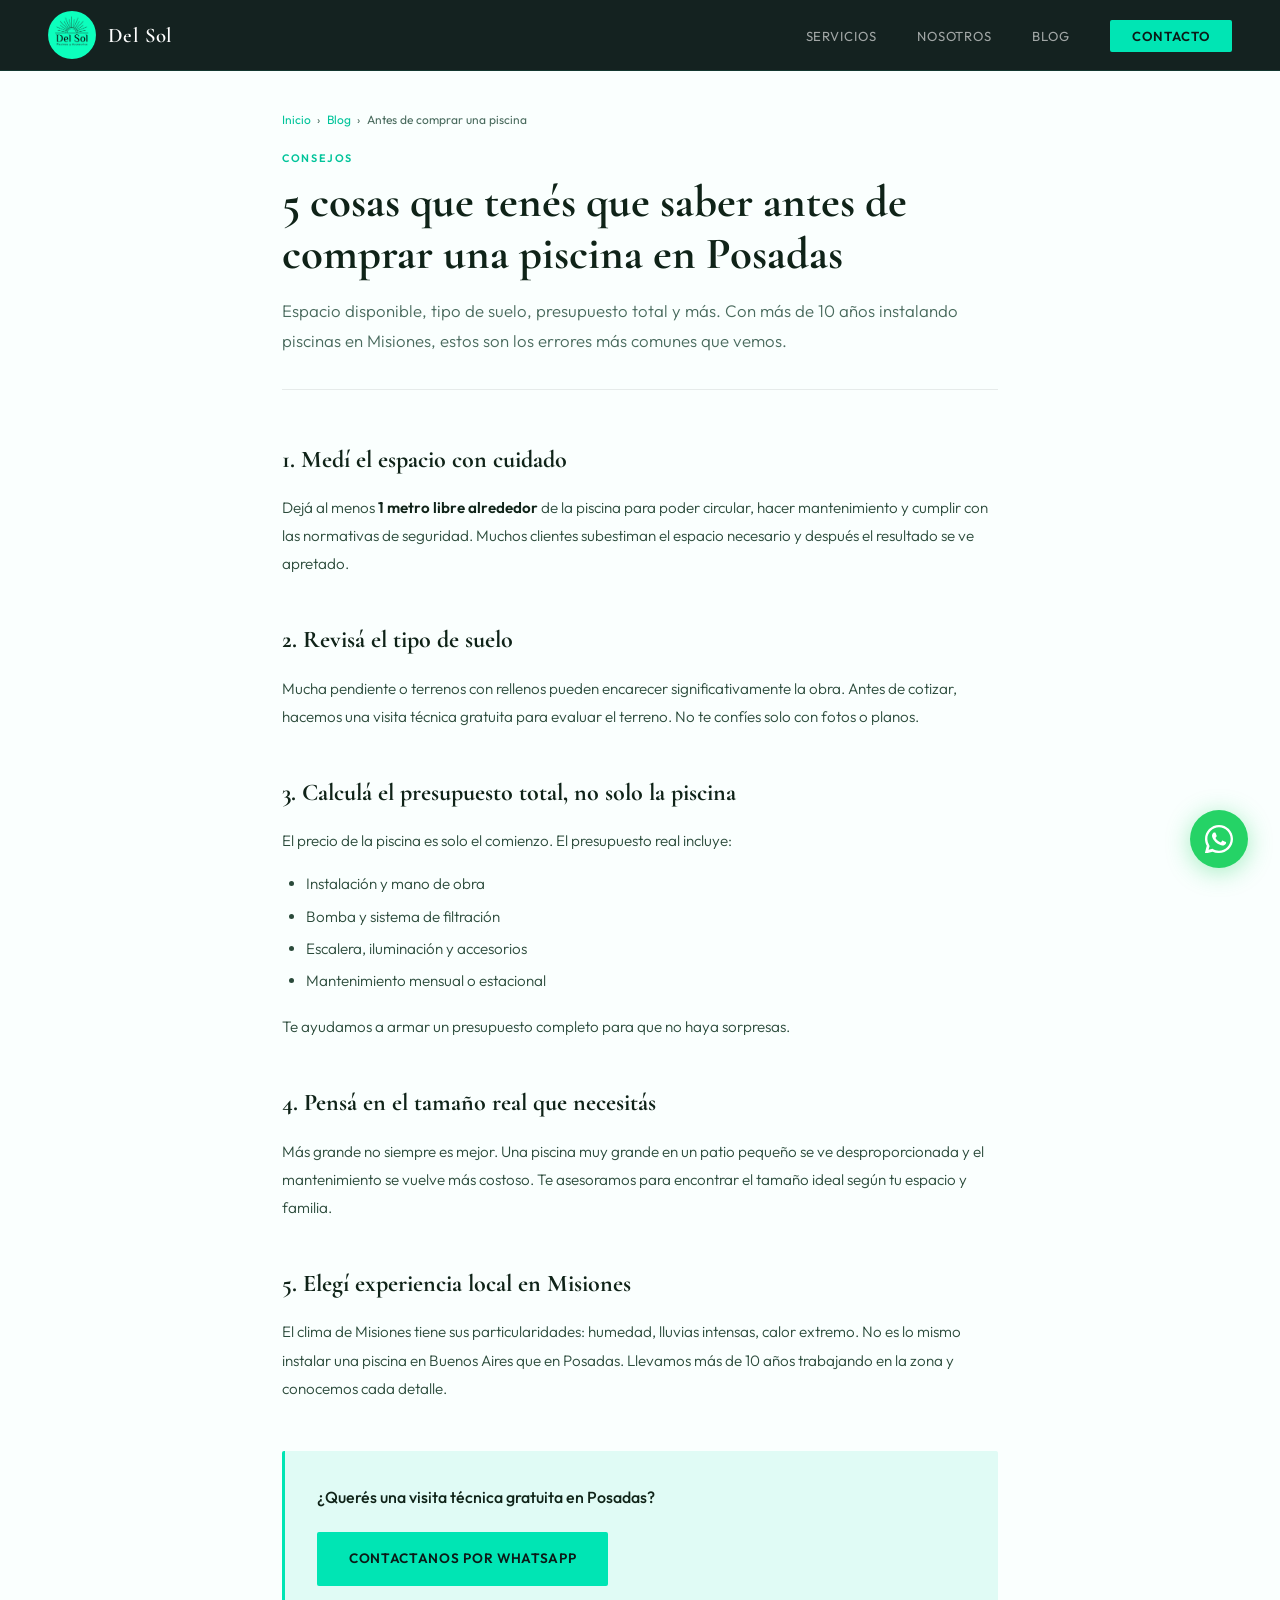
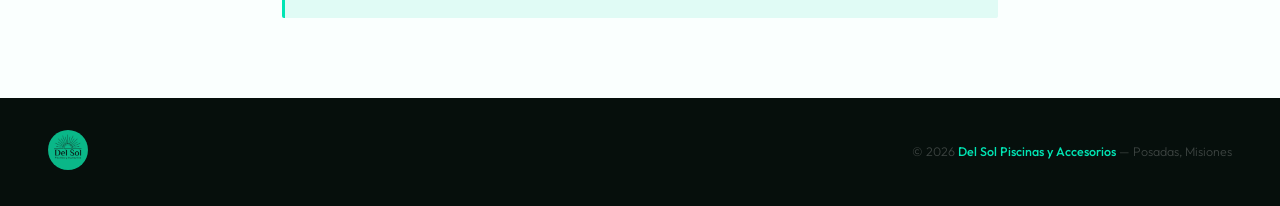
<file: blog/5-cosas-antes-comprar-piscina.html>
<!DOCTYPE html>
<html lang="es">
<head>
<meta charset="UTF-8">
<meta name="viewport" content="width=device-width, initial-scale=1.0">
<title>5 cosas que saber antes de comprar una piscina en Posadas | Del Sol Piscinas</title>
<meta name="description" content="Antes de comprar una piscina en Posadas, Misiones, leé estos 5 consejos clave: espacio, tipo de suelo, presupuesto total, tamaño real y elegir experiencia local.">
<meta name="keywords" content="comprar piscina Posadas, piscinas Misiones precios, consejos piscinas Posadas, qué saber antes de comprar piscina">
<link rel="canonical" href="https://delsolpiscinas.com.ar/blog/5-cosas-antes-comprar-piscina.html">
<meta property="og:type" content="article">
<meta property="og:url" content="https://delsolpiscinas.com.ar/blog/5-cosas-antes-comprar-piscina.html">
<meta property="og:title" content="5 cosas que saber antes de comprar una piscina en Posadas">
<meta property="og:description" content="Consejos clave antes de comprar tu piscina en Posadas, Misiones. Espacio, suelo, presupuesto y más.">
<meta property="og:image" content="https://delsolpiscinas.com.ar/img/delsol_logo_playa.jpeg">
<script type="application/ld+json">
{
  "@context": "https://schema.org",
  "@type": "Article",
  "headline": "5 cosas que tenés que saber antes de comprar una piscina en Posadas",
  "description": "Consejos clave antes de comprar tu piscina en Posadas, Misiones.",
  "author": {
    "@type": "Organization",
    "name": "Del Sol Piscinas y Accesorios"
  },
  "publisher": {
    "@type": "Organization",
    "name": "Del Sol Piscinas y Accesorios",
    "url": "https://delsolpiscinas.com.ar"
  },
  "datePublished": "2026-03-05",
  "image": "https://delsolpiscinas.com.ar/img/delsol_logo_playa.jpeg"
}
</script>
<link rel="icon" type="image/jpeg" href="../img/delsol_logo_turquesa.jpeg">
<link href="https://fonts.googleapis.com/css2?family=Cormorant+Garamond:ital,wght@0,600;0,700;1,600&family=Outfit:wght@300;400;500;600&display=swap" rel="stylesheet">
<link rel="stylesheet" href="../css/styles.css">
<link rel="stylesheet" href="../css/blog.css">
</head>
<body>

<nav>
  <a href="../index.html" class="nav-logo">
    <img src="../img/delsol_logo_turquesa.jpeg" alt="Del Sol Piscinas y Accesorios">
    <span class="nav-nombre">Del Sol</span>
  </a>
  <ul class="nav-links">
    <li><a href="../index.html#servicios">Servicios</a></li>
    <li><a href="../index.html#nosotros">Nosotros</a></li>
    <li><a href="../index.html#blog">Blog</a></li>
    <li><a href="../index.html#contacto" class="nav-cta">Contacto</a></li>
  </ul>
  <button class="hamburger" id="hamburger" aria-label="Menu">
    <span></span><span></span><span></span>
  </button>
</nav>

<div class="mobile-menu" id="mobileMenu">
  <a href="../index.html#servicios" class="menu-link">Servicios</a>
  <a href="../index.html#nosotros" class="menu-link">Nosotros</a>
  <a href="../index.html#blog" class="menu-link">Blog</a>
  <a href="../index.html#contacto" class="nav-cta menu-link">Contacto</a>
</div>

<main class="articulo-wrap">
  <div class="articulo-header">
    <div class="breadcrumb">
      <a href="../index.html">Inicio</a> <span>›</span>
      <a href="../index.html#blog">Blog</a> <span>›</span>
      <span>Antes de comprar una piscina</span>
    </div>
    <p class="blog-tag">Consejos</p>
    <h1>5 cosas que tenés que saber antes de comprar una piscina en Posadas</h1>
    <p class="articulo-intro">Espacio disponible, tipo de suelo, presupuesto total y más. Con más de 10 años instalando piscinas en Misiones, estos son los errores más comunes que vemos.</p>
  </div>

  <div class="articulo-body">
    <h2>1. Medí el espacio con cuidado</h2>
    <p>Dejá al menos <strong>1 metro libre alrededor</strong> de la piscina para poder circular, hacer mantenimiento y cumplir con las normativas de seguridad. Muchos clientes subestiman el espacio necesario y después el resultado se ve apretado.</p>

    <h2>2. Revisá el tipo de suelo</h2>
    <p>Mucha pendiente o terrenos con rellenos pueden encarecer significativamente la obra. Antes de cotizar, hacemos una visita técnica gratuita para evaluar el terreno. No te confíes solo con fotos o planos.</p>

    <h2>3. Calculá el presupuesto total, no solo la piscina</h2>
    <p>El precio de la piscina es solo el comienzo. El presupuesto real incluye:</p>
    <ul>
      <li>Instalación y mano de obra</li>
      <li>Bomba y sistema de filtración</li>
      <li>Escalera, iluminación y accesorios</li>
      <li>Mantenimiento mensual o estacional</li>
    </ul>
    <p>Te ayudamos a armar un presupuesto completo para que no haya sorpresas.</p>

    <h2>4. Pensá en el tamaño real que necesitás</h2>
    <p>Más grande no siempre es mejor. Una piscina muy grande en un patio pequeño se ve desproporcionada y el mantenimiento se vuelve más costoso. Te asesoramos para encontrar el tamaño ideal según tu espacio y familia.</p>

    <h2>5. Elegí experiencia local en Misiones</h2>
    <p>El clima de Misiones tiene sus particularidades: humedad, lluvias intensas, calor extremo. No es lo mismo instalar una piscina en Buenos Aires que en Posadas. Llevamos más de 10 años trabajando en la zona y conocemos cada detalle.</p>

    <div class="articulo-cta">
      <p>¿Querés una visita técnica gratuita en Posadas?</p>
      <a href="https://wa.me/543765385003" target="_blank" class="btn-primary">Contactanos por WhatsApp</a>
    </div>
  </div>
</main>

<footer>
  <div class="footer-logo">
    <img src="../img/delsol_logo_turquesa.jpeg" alt="Del Sol Piscinas Posadas">
  </div>
  <p>&copy; 2026 <strong>Del Sol Piscinas y Accesorios</strong> &mdash; Posadas, Misiones</p>
</footer>

<a href="https://wa.me/543765385003" target="_blank" class="wa-float" title="WhatsApp">
  <svg width="28" height="28" viewBox="0 0 24 24" fill="white"><path d="M17.472 14.382c-.297-.149-1.758-.867-2.03-.967-.273-.099-.471-.148-.67.15-.197.297-.767.966-.94 1.164-.173.199-.347.223-.644.075-.297-.15-1.255-.463-2.39-1.475-.883-.788-1.48-1.761-1.653-2.059-.173-.297-.018-.458.13-.606.134-.133.298-.347.446-.52.149-.174.198-.298.298-.497.099-.198.05-.371-.025-.52-.075-.149-.669-1.612-.916-2.207-.242-.579-.487-.5-.669-.51-.173-.008-.371-.01-.57-.01-.198 0-.52.074-.792.372-.272.297-1.04 1.016-1.04 2.479 0 1.462 1.065 2.875 1.213 3.074.149.198 2.096 3.2 5.077 4.487.709.306 1.262.489 1.694.625.712.227 1.36.195 1.871.118.571-.085 1.758-.719 2.006-1.413.248-.694.248-1.289.173-1.413-.074-.124-.272-.198-.57-.347z"/><path d="M12 0C5.373 0 0 5.373 0 12c0 2.127.558 4.126 1.532 5.859L.057 23.428a.75.75 0 0 0 .915.915l5.569-1.475A11.943 11.943 0 0 0 12 24c6.627 0 12-5.373 12-12S18.627 0 12 0zm0 22c-1.907 0-3.703-.528-5.238-1.448l-.374-.223-3.308.876.876-3.308-.223-.374A9.953 9.953 0 0 1 2 12C2 6.477 6.477 2 12 2s10 4.477 10 10-4.477 10-10 10z"/></svg>
</a>
<script src="../js/main.js"></script>
</body>
</html>
</file>
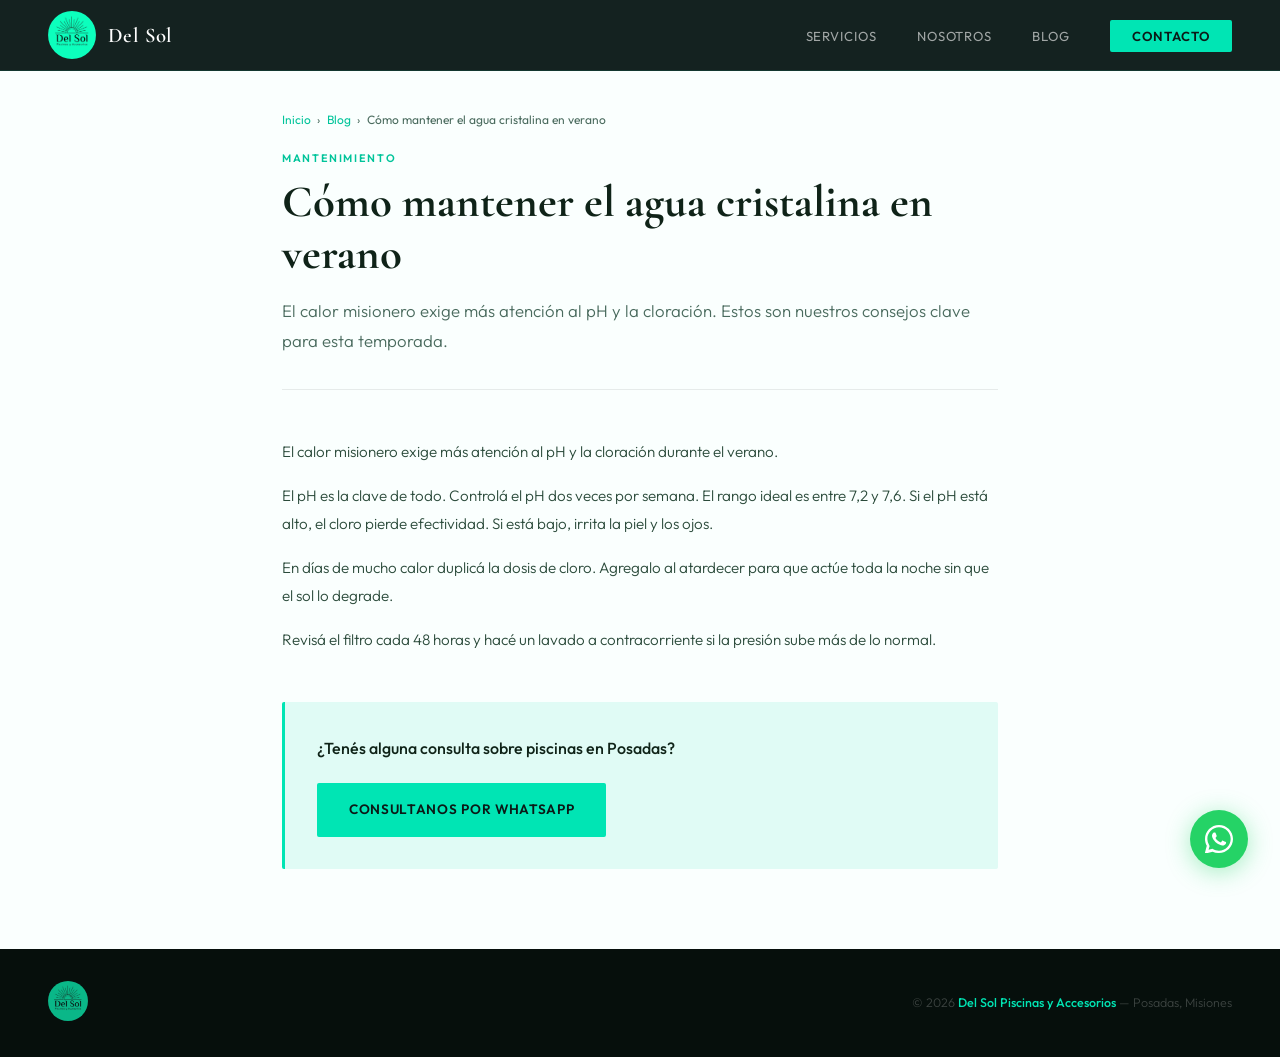
<file: blog/agua-cristalina-verano.html>
<!DOCTYPE html>
<html lang="es">
<head>
<meta charset="UTF-8">
<meta name="viewport" content="width=device-width, initial-scale=1.0">
<title>Cómo mantener el agua cristalina en verano | Del Sol Piscinas Posadas</title>
<meta name="description" content="El calor misionero exige más atención al pH y la cloración. Estos son nuestros consejos clave para esta temporada.">
<meta name="keywords" content="Mantenimiento piscinas Posadas, piscinas Misiones, Del Sol Piscinas">
<link rel="canonical" href="https://delsolpiscinas.com.ar/blog/agua-cristalina-verano.html">
<meta name="robots" content="index, follow">
<meta name="geo.region" content="AR-N">
<meta name="geo.placename" content="Posadas, Misiones, Argentina">
<meta property="og:type" content="article">
<meta property="og:url" content="https://delsolpiscinas.com.ar/blog/agua-cristalina-verano.html">
<meta property="og:title" content="Cómo mantener el agua cristalina en verano | Del Sol Piscinas">
<meta property="og:description" content="El calor misionero exige más atención al pH y la cloración. Estos son nuestros consejos clave para esta temporada.">
<meta property="og:image" content="https://delsolpiscinas.com.ar/img/delsol_logo_playa.jpeg">
<meta property="og:locale" content="es_AR">
<script type="application/ld+json">
{
  "@context": "https://schema.org",
  "@type": "Article",
  "headline": "Cómo mantener el agua cristalina en verano",
  "description": "El calor misionero exige más atención al pH y la cloración. Estos son nuestros consejos clave para esta temporada.",
  "datePublished": "2026-01-15",
  "author": {
    "@type": "Organization",
    "name": "Del Sol Piscinas y Accesorios"
  },
  "publisher": {
    "@type": "Organization",
    "name": "Del Sol Piscinas y Accesorios",
    "url": "https://delsolpiscinas.com.ar"
  },
  "image": "https://delsolpiscinas.com.ar/img/delsol_logo_playa.jpeg"
}
</script>
<link rel="icon" type="image/jpeg" href="../img/delsol_logo_turquesa.jpeg">
<link href="https://fonts.googleapis.com/css2?family=Cormorant+Garamond:ital,wght@0,600;0,700;1,600&family=Outfit:wght@300;400;500;600&display=swap" rel="stylesheet">
<link rel="stylesheet" href="../css/styles.css">
<link rel="stylesheet" href="../css/blog.css">
</head>
<body>

<nav>
  <a href="../index.html" class="nav-logo">
    <img src="../img/delsol_logo_turquesa.jpeg" alt="Del Sol Piscinas y Accesorios">
    <span class="nav-nombre">Del Sol</span>
  </a>
  <ul class="nav-links">
    <li><a href="../index.html#servicios">Servicios</a></li>
    <li><a href="../index.html#nosotros">Nosotros</a></li>
    <li><a href="../index.html#blog">Blog</a></li>
    <li><a href="../index.html#contacto" class="nav-cta">Contacto</a></li>
  </ul>
  <button class="hamburger" id="hamburger" aria-label="Menu">
    <span></span><span></span><span></span>
  </button>
</nav>

<div class="mobile-menu" id="mobileMenu">
  <a href="../index.html#servicios" class="menu-link">Servicios</a>
  <a href="../index.html#nosotros" class="menu-link">Nosotros</a>
  <a href="../index.html#blog" class="menu-link">Blog</a>
  <a href="../index.html#contacto" class="nav-cta menu-link">Contacto</a>
</div>

<main class="articulo-wrap">
  <div class="articulo-header">
    <div class="breadcrumb">
      <a href="../index.html">Inicio</a> <span>›</span>
      <a href="../index.html#blog">Blog</a> <span>›</span>
      <span>Cómo mantener el agua cristalina en verano</span>
    </div>
    <p class="blog-tag">Mantenimiento</p>
    <h1>Cómo mantener el agua cristalina en verano</h1>
    <p class="articulo-intro">El calor misionero exige más atención al pH y la cloración. Estos son nuestros consejos clave para esta temporada.</p>
  </div>
  <div class="articulo-body">
    <p>El calor misionero exige más atención al pH y la cloración durante el verano.</p>
<p>El pH es la clave de todo. Controlá el pH dos veces por semana. El rango ideal es entre 7,2 y 7,6. Si el pH está alto, el cloro pierde efectividad. Si está bajo, irrita la piel y los ojos.</p>
<p>En días de mucho calor duplicá la dosis de cloro. Agregalo al atardecer para que actúe toda la noche sin que el sol lo degrade.</p>
<p>Revisá el filtro cada 48 horas y hacé un lavado a contracorriente si la presión sube más de lo normal.</p>
    <div class="articulo-cta">
      <p>¿Tenés alguna consulta sobre piscinas en Posadas?</p>
      <a href="https://wa.me/543765385003" target="_blank" class="btn-primary">Consultanos por WhatsApp</a>
    </div>
  </div>
</main>

<footer>
  <div class="footer-logo">
    <img src="../img/delsol_logo_turquesa.jpeg" alt="Del Sol Piscinas Posadas">
  </div>
  <p>&copy; 2026 <strong>Del Sol Piscinas y Accesorios</strong> &mdash; Posadas, Misiones</p>
</footer>

<a href="https://wa.me/543765385003" target="_blank" class="wa-float" title="WhatsApp">
  <svg width="28" height="28" viewBox="0 0 24 24" fill="white"><path d="M17.472 14.382c-.297-.149-1.758-.867-2.03-.967-.273-.099-.471-.148-.67.15-.197.297-.767.966-.94 1.164-.173.199-.347.223-.644.075-.297-.15-1.255-.463-2.39-1.475-.883-.788-1.48-1.761-1.653-2.059-.173-.297-.018-.458.13-.606.134-.133.298-.347.446-.52.149-.174.198-.298.298-.497.099-.198.05-.371-.025-.52-.075-.149-.669-1.612-.916-2.207-.242-.579-.487-.5-.669-.51-.173-.008-.371-.01-.57-.01-.198 0-.52.074-.792.372-.272.297-1.04 1.016-1.04 2.479 0 1.462 1.065 2.875 1.213 3.074.149.198 2.096 3.2 5.077 4.487.709.306 1.262.489 1.694.625.712.227 1.36.195 1.871.118.571-.085 1.758-.719 2.006-1.413.248-.694.248-1.289.173-1.413-.074-.124-.272-.198-.57-.347z"/><path d="M12 0C5.373 0 0 5.373 0 12c0 2.127.558 4.126 1.532 5.859L.057 23.428a.75.75 0 0 0 .915.915l5.569-1.475A11.943 11.943 0 0 0 12 24c6.627 0 12-5.373 12-12S18.627 0 12 0zm0 22c-1.907 0-3.703-.528-5.238-1.448l-.374-.223-3.308.876.876-3.308-.223-.374A9.953 9.953 0 0 1 2 12C2 6.477 6.477 2 12 2s10 4.477 10 10-4.477 10-10 10z"/></svg>
</a>
<script src="../js/main.js"></script>
</body>
</html>
</file>
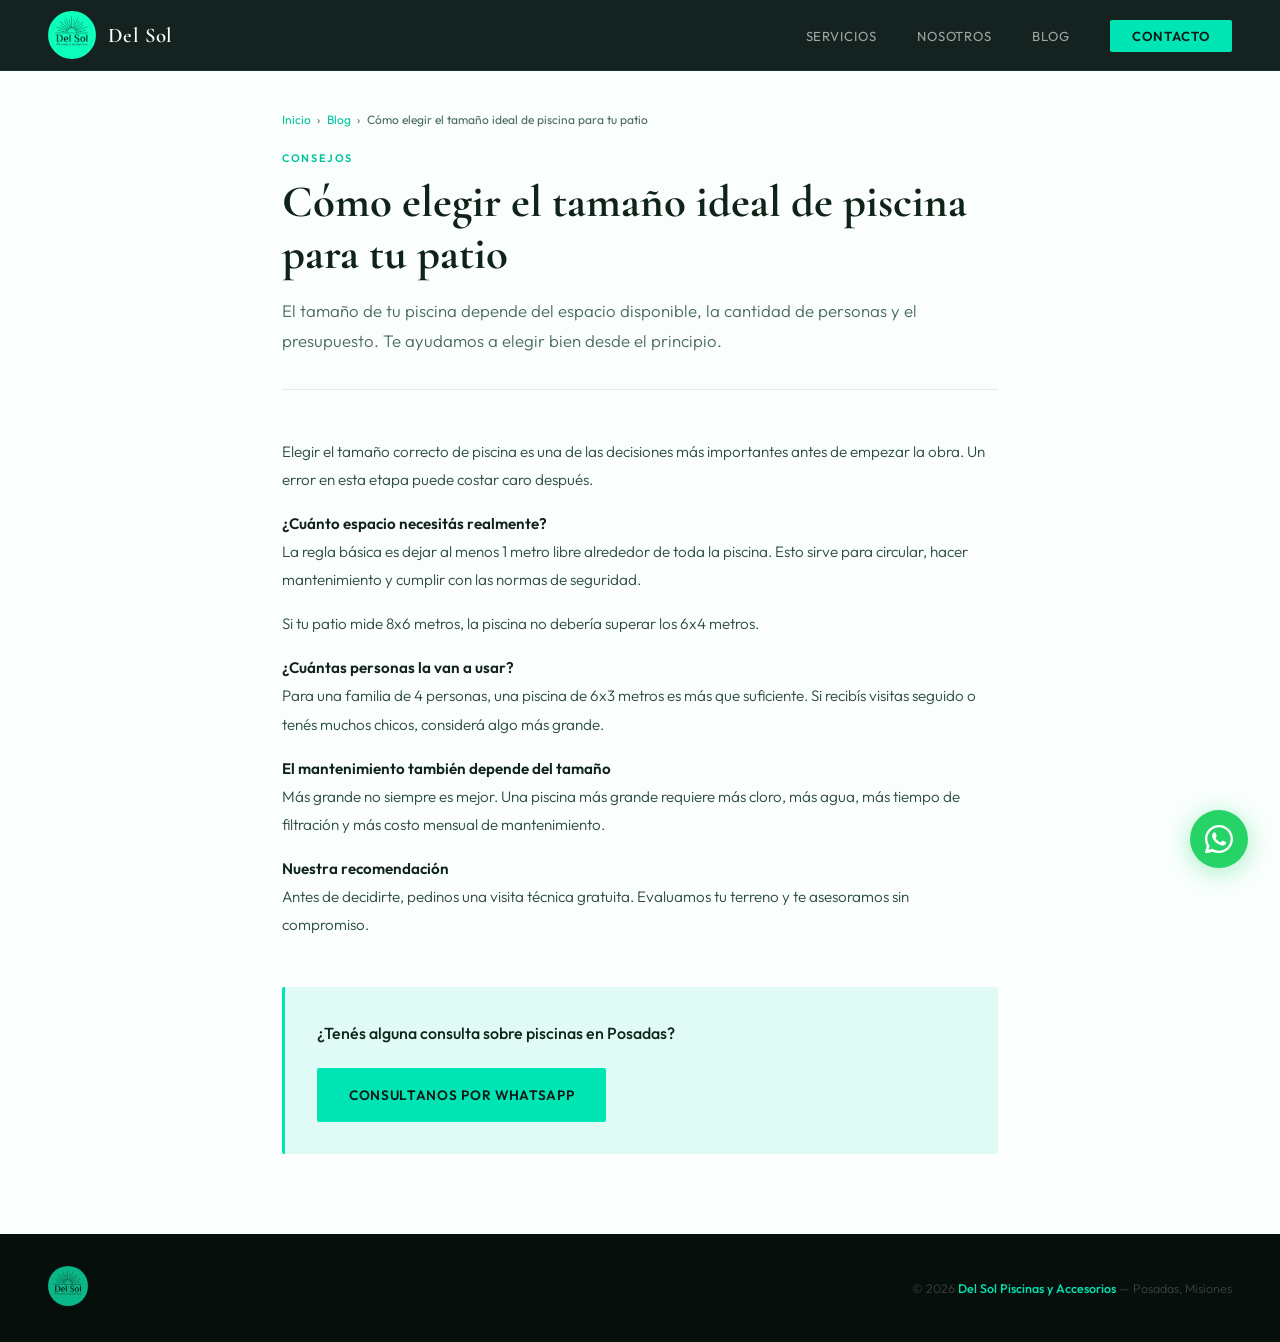
<file: blog/cómo-elegir-el-tamaño-ideal-de-piscina-para-tu-patio.html>
<!DOCTYPE html>
<html lang="es">
<head>
<meta charset="UTF-8">
<meta name="viewport" content="width=device-width, initial-scale=1.0">
<title>Cómo elegir el tamaño ideal de piscina para tu patio | Del Sol Piscinas Posadas</title>
<meta name="description" content="El tamaño de tu piscina depende del espacio disponible, la cantidad de personas y el presupuesto. Te ayudamos a elegir bien desde el principio.">
<meta name="keywords" content="Consejos piscinas Posadas, piscinas Misiones, Del Sol Piscinas">
<link rel="canonical" href="https://delsolpiscinas.com.ar/blog/cómo-elegir-el-tamaño-ideal-de-piscina-para-tu-patio.html">
<meta name="robots" content="index, follow">
<meta name="geo.region" content="AR-N">
<meta name="geo.placename" content="Posadas, Misiones, Argentina">
<meta property="og:type" content="article">
<meta property="og:url" content="https://delsolpiscinas.com.ar/blog/cómo-elegir-el-tamaño-ideal-de-piscina-para-tu-patio.html">
<meta property="og:title" content="Cómo elegir el tamaño ideal de piscina para tu patio | Del Sol Piscinas">
<meta property="og:description" content="El tamaño de tu piscina depende del espacio disponible, la cantidad de personas y el presupuesto. Te ayudamos a elegir bien desde el principio.">
<meta property="og:image" content="https://delsolpiscinas.com.ar/img/delsol_logo_playa.jpeg">
<meta property="og:locale" content="es_AR">
<script type="application/ld+json">
{
  "@context": "https://schema.org",
  "@type": "Article",
  "headline": "Cómo elegir el tamaño ideal de piscina para tu patio",
  "description": "El tamaño de tu piscina depende del espacio disponible, la cantidad de personas y el presupuesto. Te ayudamos a elegir bien desde el principio.",
  "datePublished": "2026-06-04",
  "author": {
    "@type": "Organization",
    "name": "Del Sol Piscinas y Accesorios"
  },
  "publisher": {
    "@type": "Organization",
    "name": "Del Sol Piscinas y Accesorios",
    "url": "https://delsolpiscinas.com.ar"
  },
  "image": "https://delsolpiscinas.com.ar/img/delsol_logo_playa.jpeg"
}
</script>
<link rel="icon" type="image/jpeg" href="../img/delsol_logo_turquesa.jpeg">
<link href="https://fonts.googleapis.com/css2?family=Cormorant+Garamond:ital,wght@0,600;0,700;1,600&family=Outfit:wght@300;400;500;600&display=swap" rel="stylesheet">
<link rel="stylesheet" href="../css/styles.css">
<link rel="stylesheet" href="../css/blog.css">
</head>
<body>

<nav>
  <a href="../index.html" class="nav-logo">
    <img src="../img/delsol_logo_turquesa.jpeg" alt="Del Sol Piscinas y Accesorios">
    <span class="nav-nombre">Del Sol</span>
  </a>
  <ul class="nav-links">
    <li><a href="../index.html#servicios">Servicios</a></li>
    <li><a href="../index.html#nosotros">Nosotros</a></li>
    <li><a href="../index.html#blog">Blog</a></li>
    <li><a href="../index.html#contacto" class="nav-cta">Contacto</a></li>
  </ul>
  <button class="hamburger" id="hamburger" aria-label="Menu">
    <span></span><span></span><span></span>
  </button>
</nav>

<div class="mobile-menu" id="mobileMenu">
  <a href="../index.html#servicios" class="menu-link">Servicios</a>
  <a href="../index.html#nosotros" class="menu-link">Nosotros</a>
  <a href="../index.html#blog" class="menu-link">Blog</a>
  <a href="../index.html#contacto" class="nav-cta menu-link">Contacto</a>
</div>

<main class="articulo-wrap">
  <div class="articulo-header">
    <div class="breadcrumb">
      <a href="../index.html">Inicio</a> <span>›</span>
      <a href="../index.html#blog">Blog</a> <span>›</span>
      <span>Cómo elegir el tamaño ideal de piscina para tu patio</span>
    </div>
    <p class="blog-tag">Consejos</p>
    <h1>Cómo elegir el tamaño ideal de piscina para tu patio</h1>
    <p class="articulo-intro">El tamaño de tu piscina depende del espacio disponible, la cantidad de personas y el presupuesto. Te ayudamos a elegir bien desde el principio.</p>
  </div>
  <div class="articulo-body">
    <p>Elegir el tamaño correcto de piscina es una de las decisiones más importantes antes de empezar la obra. Un error en esta etapa puede costar caro después.</p>
<strong>¿Cuánto espacio necesitás realmente?</strong>
<p>La regla básica es dejar al menos 1 metro libre alrededor de toda la piscina. Esto sirve para circular, hacer mantenimiento y cumplir con las normas de seguridad.</p>
<p>Si tu patio mide 8x6 metros, la piscina no debería superar los 6x4 metros.</p>
<strong>¿Cuántas personas la van a usar?</strong>
<p>Para una familia de 4 personas, una piscina de 6x3 metros es más que suficiente. Si recibís visitas seguido o tenés muchos chicos, considerá algo más grande.</p>
<strong>El mantenimiento también depende del tamaño</strong>
<p>Más grande no siempre es mejor. Una piscina más grande requiere más cloro, más agua, más tiempo de filtración y más costo mensual de mantenimiento.</p>
<strong>Nuestra recomendación</strong>
<p>Antes de decidirte, pedinos una visita técnica gratuita. Evaluamos tu terreno y te asesoramos sin compromiso.</p>
    <div class="articulo-cta">
      <p>¿Tenés alguna consulta sobre piscinas en Posadas?</p>
      <a href="https://wa.me/543765385003" target="_blank" class="btn-primary">Consultanos por WhatsApp</a>
    </div>
  </div>
</main>

<footer>
  <div class="footer-logo">
    <img src="../img/delsol_logo_turquesa.jpeg" alt="Del Sol Piscinas Posadas">
  </div>
  <p>&copy; 2026 <strong>Del Sol Piscinas y Accesorios</strong> &mdash; Posadas, Misiones</p>
</footer>

<a href="https://wa.me/543765385003" target="_blank" class="wa-float" title="WhatsApp">
  <svg width="28" height="28" viewBox="0 0 24 24" fill="white"><path d="M17.472 14.382c-.297-.149-1.758-.867-2.03-.967-.273-.099-.471-.148-.67.15-.197.297-.767.966-.94 1.164-.173.199-.347.223-.644.075-.297-.15-1.255-.463-2.39-1.475-.883-.788-1.48-1.761-1.653-2.059-.173-.297-.018-.458.13-.606.134-.133.298-.347.446-.52.149-.174.198-.298.298-.497.099-.198.05-.371-.025-.52-.075-.149-.669-1.612-.916-2.207-.242-.579-.487-.5-.669-.51-.173-.008-.371-.01-.57-.01-.198 0-.52.074-.792.372-.272.297-1.04 1.016-1.04 2.479 0 1.462 1.065 2.875 1.213 3.074.149.198 2.096 3.2 5.077 4.487.709.306 1.262.489 1.694.625.712.227 1.36.195 1.871.118.571-.085 1.758-.719 2.006-1.413.248-.694.248-1.289.173-1.413-.074-.124-.272-.198-.57-.347z"/><path d="M12 0C5.373 0 0 5.373 0 12c0 2.127.558 4.126 1.532 5.859L.057 23.428a.75.75 0 0 0 .915.915l5.569-1.475A11.943 11.943 0 0 0 12 24c6.627 0 12-5.373 12-12S18.627 0 12 0zm0 22c-1.907 0-3.703-.528-5.238-1.448l-.374-.223-3.308.876.876-3.308-.223-.374A9.953 9.953 0 0 1 2 12C2 6.477 6.477 2 12 2s10 4.477 10 10-4.477 10-10 10z"/></svg>
</a>
<script src="../js/main.js"></script>
</body>
</html>
</file>
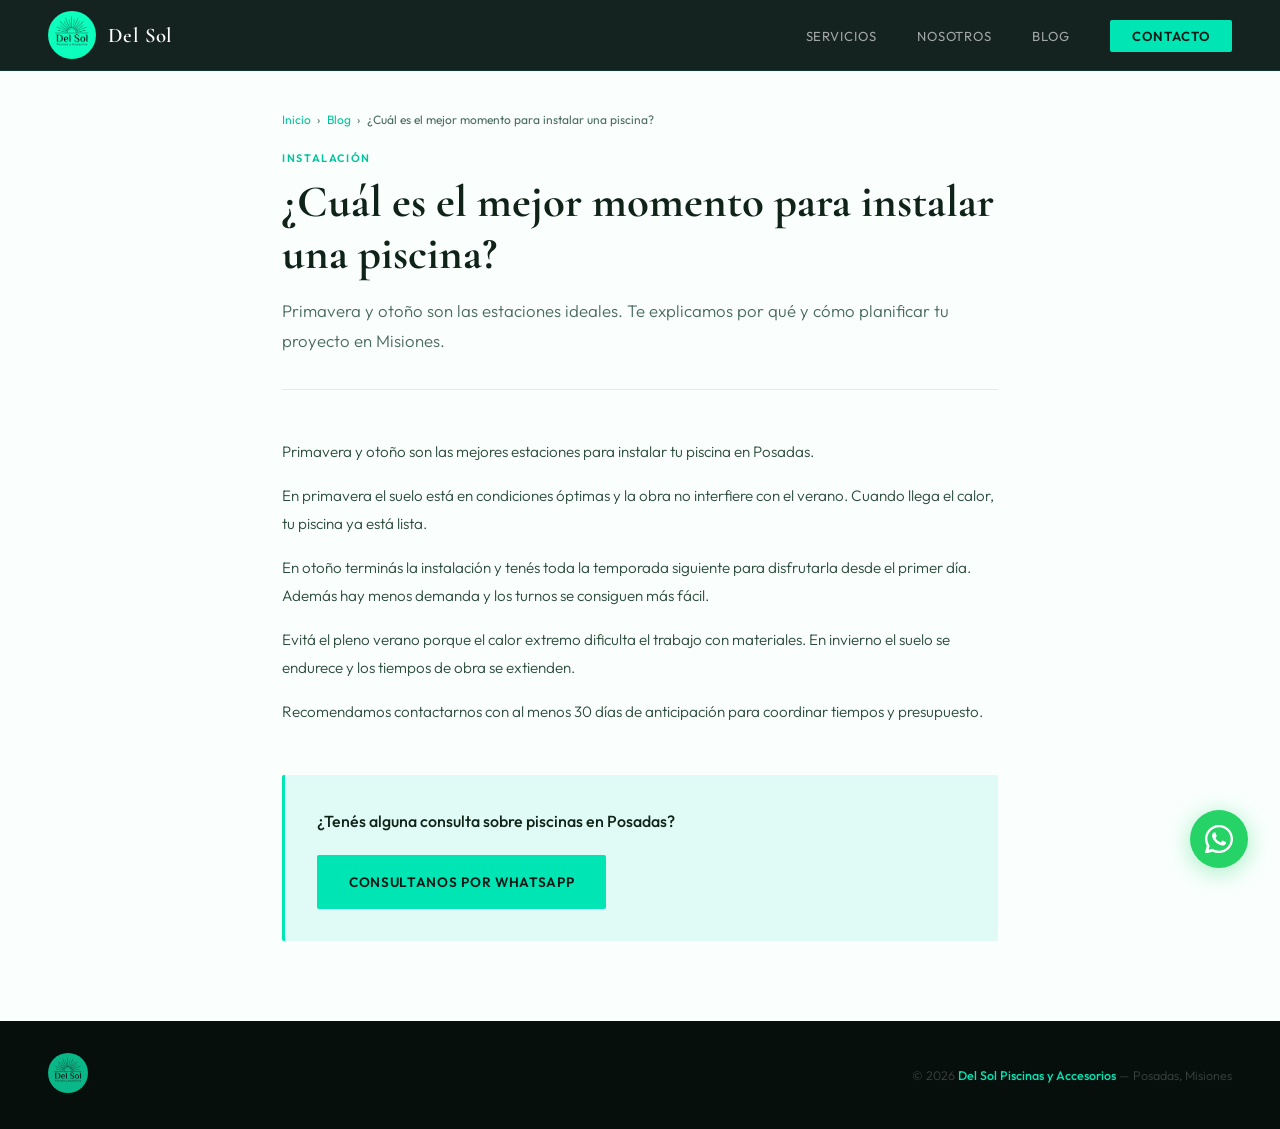
<file: blog/mejor-momento-instalar-piscina.html>
<!DOCTYPE html>
<html lang="es">
<head>
<meta charset="UTF-8">
<meta name="viewport" content="width=device-width, initial-scale=1.0">
<title>¿Cuál es el mejor momento para instalar una piscina? | Del Sol Piscinas Posadas</title>
<meta name="description" content="Primavera y otoño son las estaciones ideales. Te explicamos por qué y cómo planificar tu proyecto en Misiones.">
<meta name="keywords" content="Instalación piscinas Posadas, piscinas Misiones, Del Sol Piscinas">
<link rel="canonical" href="https://delsolpiscinas.com.ar/blog/mejor-momento-instalar-piscina.html">
<meta name="robots" content="index, follow">
<meta name="geo.region" content="AR-N">
<meta name="geo.placename" content="Posadas, Misiones, Argentina">
<meta property="og:type" content="article">
<meta property="og:url" content="https://delsolpiscinas.com.ar/blog/mejor-momento-instalar-piscina.html">
<meta property="og:title" content="¿Cuál es el mejor momento para instalar una piscina? | Del Sol Piscinas">
<meta property="og:description" content="Primavera y otoño son las estaciones ideales. Te explicamos por qué y cómo planificar tu proyecto en Misiones.">
<meta property="og:image" content="https://delsolpiscinas.com.ar/img/delsol_logo_playa.jpeg">
<meta property="og:locale" content="es_AR">
<script type="application/ld+json">
{
  "@context": "https://schema.org",
  "@type": "Article",
  "headline": "¿Cuál es el mejor momento para instalar una piscina?",
  "description": "Primavera y otoño son las estaciones ideales. Te explicamos por qué y cómo planificar tu proyecto en Misiones.",
  "datePublished": "2026-02-10",
  "author": {
    "@type": "Organization",
    "name": "Del Sol Piscinas y Accesorios"
  },
  "publisher": {
    "@type": "Organization",
    "name": "Del Sol Piscinas y Accesorios",
    "url": "https://delsolpiscinas.com.ar"
  },
  "image": "https://delsolpiscinas.com.ar/img/delsol_logo_playa.jpeg"
}
</script>
<link rel="icon" type="image/jpeg" href="../img/delsol_logo_turquesa.jpeg">
<link href="https://fonts.googleapis.com/css2?family=Cormorant+Garamond:ital,wght@0,600;0,700;1,600&family=Outfit:wght@300;400;500;600&display=swap" rel="stylesheet">
<link rel="stylesheet" href="../css/styles.css">
<link rel="stylesheet" href="../css/blog.css">
</head>
<body>

<nav>
  <a href="../index.html" class="nav-logo">
    <img src="../img/delsol_logo_turquesa.jpeg" alt="Del Sol Piscinas y Accesorios">
    <span class="nav-nombre">Del Sol</span>
  </a>
  <ul class="nav-links">
    <li><a href="../index.html#servicios">Servicios</a></li>
    <li><a href="../index.html#nosotros">Nosotros</a></li>
    <li><a href="../index.html#blog">Blog</a></li>
    <li><a href="../index.html#contacto" class="nav-cta">Contacto</a></li>
  </ul>
  <button class="hamburger" id="hamburger" aria-label="Menu">
    <span></span><span></span><span></span>
  </button>
</nav>

<div class="mobile-menu" id="mobileMenu">
  <a href="../index.html#servicios" class="menu-link">Servicios</a>
  <a href="../index.html#nosotros" class="menu-link">Nosotros</a>
  <a href="../index.html#blog" class="menu-link">Blog</a>
  <a href="../index.html#contacto" class="nav-cta menu-link">Contacto</a>
</div>

<main class="articulo-wrap">
  <div class="articulo-header">
    <div class="breadcrumb">
      <a href="../index.html">Inicio</a> <span>›</span>
      <a href="../index.html#blog">Blog</a> <span>›</span>
      <span>¿Cuál es el mejor momento para instalar una piscina?</span>
    </div>
    <p class="blog-tag">Instalación</p>
    <h1>¿Cuál es el mejor momento para instalar una piscina?</h1>
    <p class="articulo-intro">Primavera y otoño son las estaciones ideales. Te explicamos por qué y cómo planificar tu proyecto en Misiones.</p>
  </div>
  <div class="articulo-body">
    <p>Primavera y otoño son las mejores estaciones para instalar tu piscina en Posadas.</p>
<p>En primavera el suelo está en condiciones óptimas y la obra no interfiere con el verano. Cuando llega el calor, tu piscina ya está lista.</p>
<p>En otoño terminás la instalación y tenés toda la temporada siguiente para disfrutarla desde el primer día. Además hay menos demanda y los turnos se consiguen más fácil.</p>
<p>Evitá el pleno verano porque el calor extremo dificulta el trabajo con materiales. En invierno el suelo se endurece y los tiempos de obra se extienden.</p>
<p>Recomendamos contactarnos con al menos 30 días de anticipación para coordinar tiempos y presupuesto.</p>
    <div class="articulo-cta">
      <p>¿Tenés alguna consulta sobre piscinas en Posadas?</p>
      <a href="https://wa.me/543765385003" target="_blank" class="btn-primary">Consultanos por WhatsApp</a>
    </div>
  </div>
</main>

<footer>
  <div class="footer-logo">
    <img src="../img/delsol_logo_turquesa.jpeg" alt="Del Sol Piscinas Posadas">
  </div>
  <p>&copy; 2026 <strong>Del Sol Piscinas y Accesorios</strong> &mdash; Posadas, Misiones</p>
</footer>

<a href="https://wa.me/543765385003" target="_blank" class="wa-float" title="WhatsApp">
  <svg width="28" height="28" viewBox="0 0 24 24" fill="white"><path d="M17.472 14.382c-.297-.149-1.758-.867-2.03-.967-.273-.099-.471-.148-.67.15-.197.297-.767.966-.94 1.164-.173.199-.347.223-.644.075-.297-.15-1.255-.463-2.39-1.475-.883-.788-1.48-1.761-1.653-2.059-.173-.297-.018-.458.13-.606.134-.133.298-.347.446-.52.149-.174.198-.298.298-.497.099-.198.05-.371-.025-.52-.075-.149-.669-1.612-.916-2.207-.242-.579-.487-.5-.669-.51-.173-.008-.371-.01-.57-.01-.198 0-.52.074-.792.372-.272.297-1.04 1.016-1.04 2.479 0 1.462 1.065 2.875 1.213 3.074.149.198 2.096 3.2 5.077 4.487.709.306 1.262.489 1.694.625.712.227 1.36.195 1.871.118.571-.085 1.758-.719 2.006-1.413.248-.694.248-1.289.173-1.413-.074-.124-.272-.198-.57-.347z"/><path d="M12 0C5.373 0 0 5.373 0 12c0 2.127.558 4.126 1.532 5.859L.057 23.428a.75.75 0 0 0 .915.915l5.569-1.475A11.943 11.943 0 0 0 12 24c6.627 0 12-5.373 12-12S18.627 0 12 0zm0 22c-1.907 0-3.703-.528-5.238-1.448l-.374-.223-3.308.876.876-3.308-.223-.374A9.953 9.953 0 0 1 2 12C2 6.477 6.477 2 12 2s10 4.477 10 10-4.477 10-10 10z"/></svg>
</a>
<script src="../js/main.js"></script>
</body>
</html>
</file>
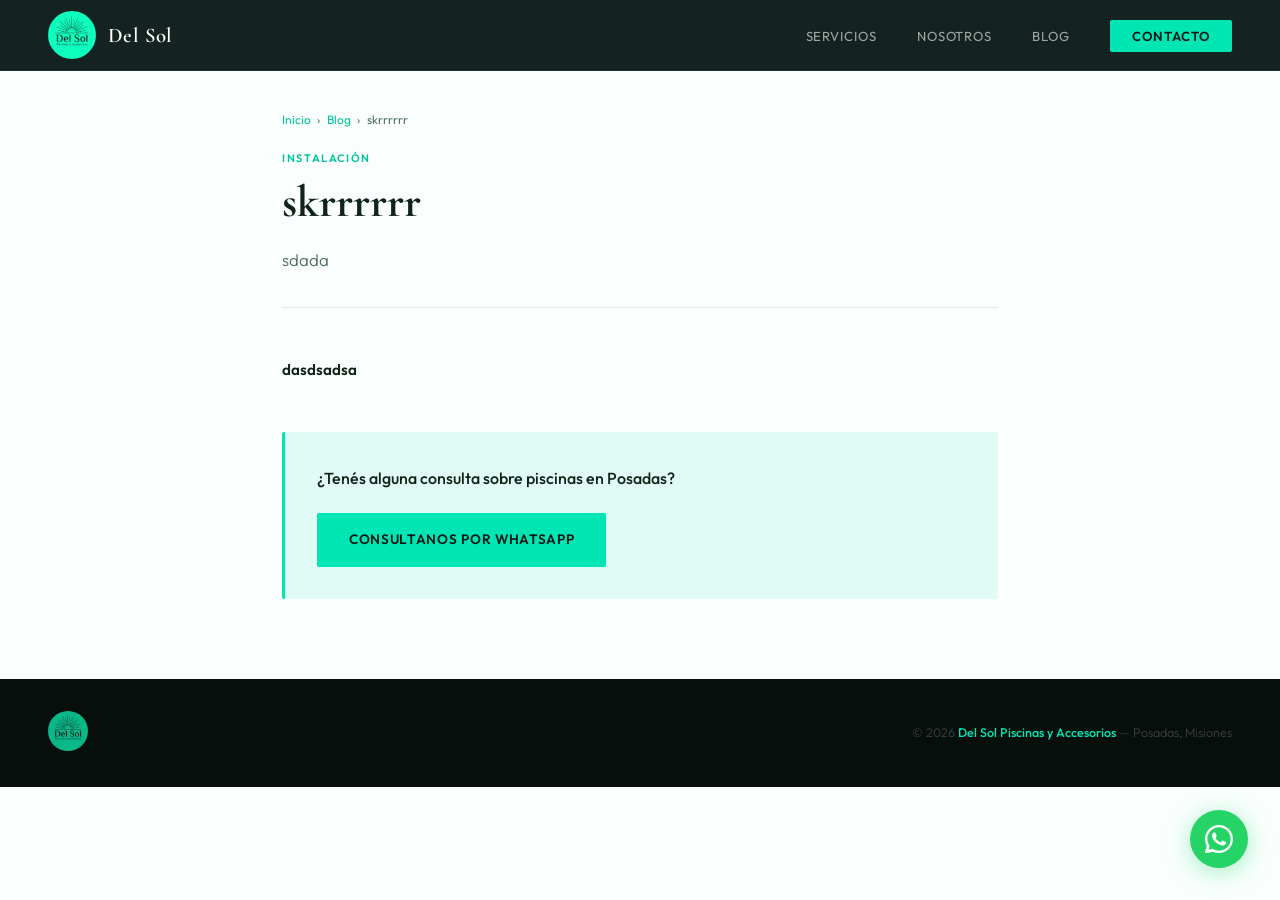
<file: blog/skrrrrrr.html>
<!DOCTYPE html>
<html lang="es">
<head>
<meta charset="UTF-8">
<meta name="viewport" content="width=device-width, initial-scale=1.0">
<title>skrrrrrr | Del Sol Piscinas Posadas</title>
<meta name="description" content="sdada">
<meta name="keywords" content="Instalación piscinas Posadas, piscinas Misiones, Del Sol Piscinas">
<link rel="canonical" href="https://delsolpiscinas.com.ar/blog/skrrrrrr.html">
<meta name="robots" content="index, follow">
<meta name="geo.region" content="AR-N">
<meta name="geo.placename" content="Posadas, Misiones, Argentina">
<meta property="og:type" content="article">
<meta property="og:url" content="https://delsolpiscinas.com.ar/blog/skrrrrrr.html">
<meta property="og:title" content="skrrrrrr | Del Sol Piscinas">
<meta property="og:description" content="sdada">
<meta property="og:image" content="https://delsolpiscinas.com.ar/img/delsol_logo_playa.jpeg">
<meta property="og:locale" content="es_AR">
<script type="application/ld+json">
{
  "@context": "https://schema.org",
  "@type": "Article",
  "headline": "skrrrrrr",
  "description": "sdada",
  "datePublished": "2026-06-05",
  "author": {
    "@type": "Organization",
    "name": "Del Sol Piscinas y Accesorios"
  },
  "publisher": {
    "@type": "Organization",
    "name": "Del Sol Piscinas y Accesorios",
    "url": "https://delsolpiscinas.com.ar"
  },
  "image": "https://delsolpiscinas.com.ar/img/delsol_logo_playa.jpeg"
}
</script>
<link rel="icon" type="image/jpeg" href="../img/delsol_logo_turquesa.jpeg">
<link href="https://fonts.googleapis.com/css2?family=Cormorant+Garamond:ital,wght@0,600;0,700;1,600&family=Outfit:wght@300;400;500;600&display=swap" rel="stylesheet">
<link rel="stylesheet" href="../css/styles.css">
<link rel="stylesheet" href="../css/blog.css">
</head>
<body>

<nav>
  <a href="../index.html" class="nav-logo">
    <img src="../img/delsol_logo_turquesa.jpeg" alt="Del Sol Piscinas y Accesorios">
    <span class="nav-nombre">Del Sol</span>
  </a>
  <ul class="nav-links">
    <li><a href="../index.html#servicios">Servicios</a></li>
    <li><a href="../index.html#nosotros">Nosotros</a></li>
    <li><a href="../index.html#blog">Blog</a></li>
    <li><a href="../index.html#contacto" class="nav-cta">Contacto</a></li>
  </ul>
  <button class="hamburger" id="hamburger" aria-label="Menu">
    <span></span><span></span><span></span>
  </button>
</nav>

<div class="mobile-menu" id="mobileMenu">
  <a href="../index.html#servicios" class="menu-link">Servicios</a>
  <a href="../index.html#nosotros" class="menu-link">Nosotros</a>
  <a href="../index.html#blog" class="menu-link">Blog</a>
  <a href="../index.html#contacto" class="nav-cta menu-link">Contacto</a>
</div>

<main class="articulo-wrap">
  <div class="articulo-header">
    <div class="breadcrumb">
      <a href="../index.html">Inicio</a> <span>›</span>
      <a href="../index.html#blog">Blog</a> <span>›</span>
      <span>skrrrrrr</span>
    </div>
    <p class="blog-tag">Instalación</p>
    <h1>skrrrrrr</h1>
    <p class="articulo-intro">sdada</p>
  </div>
  <div class="articulo-body">
    <strong>dasdsadsa</strong>
    <div class="articulo-cta">
      <p>¿Tenés alguna consulta sobre piscinas en Posadas?</p>
      <a href="https://wa.me/543765385003" target="_blank" class="btn-primary">Consultanos por WhatsApp</a>
    </div>
  </div>
</main>

<footer>
  <div class="footer-logo">
    <img src="../img/delsol_logo_turquesa.jpeg" alt="Del Sol Piscinas Posadas">
  </div>
  <p>&copy; 2026 <strong>Del Sol Piscinas y Accesorios</strong> &mdash; Posadas, Misiones</p>
</footer>

<a href="https://wa.me/543765385003" target="_blank" class="wa-float" title="WhatsApp">
  <svg width="28" height="28" viewBox="0 0 24 24" fill="white"><path d="M17.472 14.382c-.297-.149-1.758-.867-2.03-.967-.273-.099-.471-.148-.67.15-.197.297-.767.966-.94 1.164-.173.199-.347.223-.644.075-.297-.15-1.255-.463-2.39-1.475-.883-.788-1.48-1.761-1.653-2.059-.173-.297-.018-.458.13-.606.134-.133.298-.347.446-.52.149-.174.198-.298.298-.497.099-.198.05-.371-.025-.52-.075-.149-.669-1.612-.916-2.207-.242-.579-.487-.5-.669-.51-.173-.008-.371-.01-.57-.01-.198 0-.52.074-.792.372-.272.297-1.04 1.016-1.04 2.479 0 1.462 1.065 2.875 1.213 3.074.149.198 2.096 3.2 5.077 4.487.709.306 1.262.489 1.694.625.712.227 1.36.195 1.871.118.571-.085 1.758-.719 2.006-1.413.248-.694.248-1.289.173-1.413-.074-.124-.272-.198-.57-.347z"/><path d="M12 0C5.373 0 0 5.373 0 12c0 2.127.558 4.126 1.532 5.859L.057 23.428a.75.75 0 0 0 .915.915l5.569-1.475A11.943 11.943 0 0 0 12 24c6.627 0 12-5.373 12-12S18.627 0 12 0zm0 22c-1.907 0-3.703-.528-5.238-1.448l-.374-.223-3.308.876.876-3.308-.223-.374A9.953 9.953 0 0 1 2 12C2 6.477 6.477 2 12 2s10 4.477 10 10-4.477 10-10 10z"/></svg>
</a>
<script src="../js/main.js"></script>
</body>
</html>
</file>
<file: css/styles.css>
*,*::before,*::after{box-sizing:border-box;margin:0;padding:0}
:root{
  --mint:#00E5B4;--mint-dark:#00C49A;--mint-pale:#E0FBF5;
  --dark:#0B1A17;--dark-2:#122820;--text:#0F2318;--muted:#4A6B5E;--white:#FAFFFE;
  --font-display:"Cormorant Garamond",Georgia,serif;
  --font-body:"Outfit",sans-serif;
}
html{scroll-behavior:smooth}
body{font-family:var(--font-body);background:var(--white);color:var(--text);overflow-x:hidden}

/* NAV */
nav{position:fixed;top:0;left:0;right:0;z-index:100;display:flex;align-items:center;justify-content:space-between;padding:.7rem 3rem;background:rgba(11,26,23,.96);backdrop-filter:blur(10px);border-bottom:1px solid rgba(0,229,180,.1)}
.nav-logo{display:flex;align-items:center;gap:.75rem;text-decoration:none}
.nav-logo img{height:48px;width:48px;border-radius:50%;object-fit:cover;display:block;flex-shrink:0}
.nav-nombre{color:#fff;font-family:var(--font-display);font-size:1.3rem;font-weight:600;letter-spacing:.02em}
.nav-links{display:flex;gap:2.5rem;list-style:none;align-items:center}
.nav-links a{text-decoration:none;color:rgba(255,255,255,.6);font-size:.82rem;font-weight:400;letter-spacing:.07em;text-transform:uppercase;transition:color .2s}
.nav-links a:hover{color:var(--mint)}
.nav-cta{padding:.5rem 1.4rem!important;background:var(--mint);color:var(--dark)!important;border-radius:2px;font-weight:600!important}
.nav-cta:hover{background:var(--mint-dark)!important;color:var(--dark)!important}
.nav-social-links{display:flex;align-items:center;gap:.75rem}
.nav-social{color:rgba(255,255,255,.6);display:flex;align-items:center;transition:color .2s}
.nav-social:hover{color:var(--mint)}

/* HERO - dos columnas */
.hero{min-height:78vh;background:var(--dark);display:grid;grid-template-columns:1fr 1fr;align-items:center;padding:6rem 3rem 3rem;gap:3rem;position:relative;overflow:hidden}
.hero::before{content:"";position:absolute;inset:0;background:radial-gradient(ellipse 60% 80% at 100% 50%,rgba(0,229,180,.07) 0%,transparent 60%),radial-gradient(ellipse 40% 60% at 0% 100%,rgba(0,229,180,.04) 0%,transparent 50%);pointer-events:none}
.hero-left{position:relative;z-index:1}
.hero-eyebrow{display:inline-flex;align-items:center;gap:.5rem;font-size:.72rem;font-weight:500;letter-spacing:.22em;text-transform:uppercase;color:var(--mint);margin-bottom:1.5rem}
.hero-eyebrow::before{content:"";display:block;width:24px;height:1px;background:var(--mint)}
.hero h1{font-family:var(--font-display);font-size:clamp(3rem,5vw,4.8rem);font-weight:700;color:#fff;line-height:1.08;margin-bottom:1.5rem}
.hero h1 em{font-style:italic;color:var(--mint)}
.hero-desc{font-size:1rem;color:rgba(255,255,255,.5);line-height:1.8;max-width:420px;margin-bottom:2.5rem;font-weight:300}
.hero-ctas{display:flex;gap:1rem;flex-wrap:wrap}
.hero-right{position:relative;z-index:1;display:flex;align-items:center;justify-content:center}
.hero-logo-wrap{width:340px;height:340px;border-radius:50%;overflow:hidden;border:2px solid rgba(0,229,180,.25);box-shadow:0 0 80px rgba(0,229,180,.12)}
.hero-logo-wrap img{width:100%;height:100%;object-fit:cover;object-position:center 30%}

/* BUTTONS */
.btn-primary{display:inline-flex;align-items:center;gap:.5rem;padding:.9rem 2rem;background:var(--mint);color:var(--dark);font-family:var(--font-body);font-size:.85rem;font-weight:600;letter-spacing:.05em;text-transform:uppercase;border:none;border-radius:2px;cursor:pointer;text-decoration:none;transition:background .2s,transform .15s}
.btn-primary:hover{background:var(--mint-dark);transform:translateY(-1px)}
.btn-ghost{display:inline-flex;align-items:center;padding:.9rem 2rem;background:transparent;color:rgba(255,255,255,.6);font-family:var(--font-body);font-size:.85rem;font-weight:400;letter-spacing:.05em;text-transform:uppercase;border:1px solid rgba(255,255,255,.18);border-radius:2px;text-decoration:none;transition:border-color .2s,color .2s}
.btn-ghost:hover{border-color:var(--mint);color:var(--mint)}

/* STRIP */
.strip{background:var(--mint);padding:1rem 3rem;display:flex;gap:3rem;align-items:center;justify-content:center;flex-wrap:wrap}
.strip-item{font-size:.75rem;font-weight:600;letter-spacing:.1em;text-transform:uppercase;color:var(--dark);display:flex;align-items:center;gap:.5rem}
.strip-item::before{content:"✦";font-size:.55rem}

/* GALERÍA - slider independiente */
.galeria{position:relative;height:620px;overflow:hidden}

.svc-slides{position:absolute;inset:0;z-index:0}
.svc-slide{position:absolute;inset:0;opacity:0;transition:opacity 1.2s ease;background-size:cover;background-position:center}
.svc-slide.active{opacity:1}

/* Flechas slider */
.svc-arrow{position:absolute;top:50%;transform:translateY(-50%);z-index:2;background:rgba(0,0,0,.35);border:1px solid rgba(255,255,255,.25);color:#fff;width:44px;height:44px;border-radius:50%;display:flex;align-items:center;justify-content:center;cursor:pointer;font-size:1.2rem;transition:background .2s;backdrop-filter:blur(4px)}
.svc-arrow:hover{background:rgba(0,229,180,.5)}
.svc-arrow.prev{left:1.2rem}
.svc-arrow.next{right:1.2rem}

/* Puntos slider */
.svc-dots{position:absolute;bottom:1.2rem;left:50%;transform:translateX(-50%);z-index:2;display:flex;gap:.5rem}
.svc-dot{width:8px;height:8px;border-radius:50%;background:rgba(255,255,255,.35);cursor:pointer;transition:background .2s,transform .2s}
.svc-dot.active{background:var(--mint);transform:scale(1.3)}

/* SERVICIOS */
.services-grid{display:grid;grid-template-columns:repeat(auto-fit,minmax(220px,1fr));gap:1px;background:rgba(0,0,0,.07);border:1px solid rgba(0,0,0,.07);border-radius:4px;overflow:hidden}
.service-card{background:var(--white);padding:2.5rem 2rem;transition:background .25s}
.service-card:hover{background:var(--mint-pale)}
.service-num{font-family:var(--font-display);font-size:3rem;font-weight:700;color:rgba(0,196,154,.18);line-height:1;margin-bottom:1rem}
.service-card h3{font-family:var(--font-display);font-size:1.35rem;font-weight:700;color:var(--text);margin-bottom:.75rem}
.service-card p{font-size:.88rem;color:var(--muted);line-height:1.7;font-weight:300}

/* SECTIONS genéricas */
.section{padding:6rem 3rem}
.section-eyebrow{font-size:.72rem;font-weight:500;letter-spacing:.2em;text-transform:uppercase;color:var(--mint-dark);margin-bottom:.75rem;display:flex;align-items:center;gap:.5rem}
.section-eyebrow::before{content:"";display:block;width:20px;height:1px;background:var(--mint-dark)}
.section-title{font-family:var(--font-display);font-size:clamp(2rem,4vw,3.2rem);font-weight:700;color:var(--text);line-height:1.1}
.section-sub{font-size:1rem;color:var(--muted);max-width:480px;line-height:1.75;margin-top:1rem;font-weight:300}
.section-header{margin-bottom:3.5rem}

/* NOSOTROS */
.about{background:var(--dark-2);padding:6rem 3rem}
.about-inner{max-width:1000px;margin:0 auto;display:grid;grid-template-columns:1.2fr 1fr;gap:5rem;align-items:center}
.about .section-eyebrow{color:var(--mint)}
.about .section-eyebrow::before{background:var(--mint)}
.about .section-title{color:#fff}
.about .section-sub{color:rgba(255,255,255,.45)}
.stats-col{display:flex;flex-direction:column;gap:1px}
.stat-row{background:rgba(255,255,255,.04);border:1px solid rgba(0,229,180,.1);padding:1.5rem 2rem;display:flex;align-items:baseline;gap:1rem;transition:background .2s}
.stat-row:hover{background:rgba(0,229,180,.06)}
.stat-num{font-family:var(--font-display);font-size:2.8rem;font-weight:700;color:var(--mint);line-height:1;min-width:90px}
.stat-label{font-size:.85rem;color:rgba(255,255,255,.45);font-weight:300;line-height:1.4}

/* BLOG */
.blog{background:#F2FBF8;padding:6rem 3rem}
.blog-grid{display:grid;grid-template-columns:repeat(auto-fit,minmax(280px,1fr));gap:1.5rem}
.blog-card{background:#fff;border-radius:2px;border:1px solid rgba(0,0,0,.06);overflow:hidden;transition:transform .25s,box-shadow .25s}
.blog-card:hover{transform:translateY(-4px);box-shadow:0 16px 40px rgba(0,100,70,.1)}
.blog-thumb{height:160px;display:flex;align-items:center;justify-content:center;background:linear-gradient(135deg,#0B3D2E 0%,#00C49A 100%);font-size:3rem}
.blog-body{padding:1.5rem}
.blog-tag{font-size:.68rem;font-weight:600;letter-spacing:.15em;text-transform:uppercase;color:var(--mint-dark);margin-bottom:.6rem}
.blog-body h3{font-family:var(--font-display);font-size:1.15rem;font-weight:700;color:var(--text);line-height:1.3;margin-bottom:.6rem}
.blog-body p{font-size:.83rem;color:var(--muted);line-height:1.65;font-weight:300}
.blog-read{display:inline-flex;align-items:center;gap:.35rem;margin-top:1rem;font-size:.78rem;font-weight:600;letter-spacing:.08em;text-transform:uppercase;color:var(--mint-dark);text-decoration:none;cursor:pointer;background:none;border:none;font-family:var(--font-body)}
.blog-extra{display:none;font-size:.83rem;color:var(--muted);line-height:1.7;font-weight:300;margin-top:.6rem}
.blog-card.expanded .blog-extra{display:block}
.blog-card.expanded .blog-read .arrow{transform:rotate(90deg);display:inline-block;transition:transform .2s}

/* CONTACTO */
.contacto{background:var(--dark);padding:6rem 3rem;text-align:center}
.contacto .section-eyebrow{justify-content:center;color:var(--mint)}
.contacto .section-eyebrow::before{background:var(--mint)}
.contacto .section-title{color:#fff}
.contacto .section-sub{color:rgba(255,255,255,.4);margin:1rem auto 0}
.social-row{display:flex;gap:1rem;justify-content:center;flex-wrap:wrap;margin-top:3rem}
.social-btn{display:inline-flex;align-items:center;gap:.7rem;padding:1rem 2.2rem;border-radius:2px;font-family:var(--font-body);font-size:.85rem;font-weight:600;letter-spacing:.05em;text-transform:uppercase;text-decoration:none;transition:transform .2s,filter .2s}
.social-btn:hover{transform:translateY(-2px);filter:brightness(1.1)}
.social-btn.ig{background:linear-gradient(135deg,#E1306C,#833AB4);color:#fff}
.social-btn.fb{background:#1877F2;color:#fff}
.social-btn.wa{background:#25D366;color:#fff}

.maps-wrap{margin-top:3rem;display:flex;flex-direction:column;align-items:center;gap:1.2rem}
.btn-review{display:inline-flex;align-items:center;gap:.5rem;padding:.85rem 2rem;background:#fff;color:#333;border-radius:2px;font-family:var(--font-body);font-size:.85rem;font-weight:600;text-decoration:none;transition:transform .2s,box-shadow .2s}
.btn-review:hover{transform:translateY(-2px);box-shadow:0 8px 24px rgba(0,0,0,.2)}

/* FOOTER */
footer{background:#060F0C;padding:2rem 3rem;display:flex;align-items:center;justify-content:space-between;flex-wrap:wrap;gap:1rem}
.footer-logo img{height:40px;width:40px;border-radius:50%;object-fit:cover;opacity:.7}
footer p{font-size:.78rem;color:rgba(255,255,255,.22);font-weight:300}
footer strong{color:var(--mint);font-weight:500}

/* WHATSAPP FLOTANTE */
.wa-float{position:fixed;bottom:2rem;right:2rem;width:58px;height:58px;background:#25D366;border-radius:50%;display:flex;align-items:center;justify-content:center;font-size:1.6rem;box-shadow:0 4px 24px rgba(37,211,102,.4);cursor:pointer;text-decoration:none;z-index:200;transition:transform .2s}
.wa-float:hover{transform:scale(1.1)}

/* HAMBURGUESA */
.hamburger{display:none;flex-direction:column;gap:5px;cursor:pointer;background:none;border:none;padding:.3rem}
.hamburger span{display:block;width:24px;height:2px;background:#fff;border-radius:2px;transition:all .3s}
.hamburger.active span:nth-child(1){transform:translateY(7px) rotate(45deg)}
.hamburger.active span:nth-child(2){opacity:0}
.hamburger.active span:nth-child(3){transform:translateY(-7px) rotate(-45deg)}

.mobile-menu{display:none;position:fixed;top:0;left:0;right:0;bottom:0;background:rgba(11,26,23,.98);z-index:99;flex-direction:column;align-items:center;justify-content:center;gap:2rem}
.mobile-menu.open{display:flex}
.mobile-menu a{text-decoration:none;color:rgba(255,255,255,.75);font-size:1.2rem;font-weight:400;letter-spacing:.1em;text-transform:uppercase;transition:color .2s}
.mobile-menu a:hover{color:var(--mint)}
.mobile-menu .nav-cta{padding:.6rem 1.8rem;background:var(--mint);color:var(--dark)!important;border-radius:2px;font-weight:600}
.mobile-social{display:flex;gap:1.2rem;margin-top:1rem}
.mobile-social a{display:flex;align-items:center;justify-content:center;width:44px;height:44px;border-radius:50%;font-size:1.3rem;text-decoration:none;transition:transform .2s}
.mobile-social a:hover{transform:scale(1.1)}
.mobile-social .m-ig{background:linear-gradient(135deg,#E1306C,#833AB4)}
.mobile-social .m-fb{background:#1877F2}
.mobile-social .m-wa{background:#25D366}

/* RESPONSIVE */
@media(max-width:768px){

  nav{padding:.7rem 1.2rem}
  .nav-links{display:none}
  .hamburger{display:flex}

  .hero{
    grid-template-columns:1fr;
    padding:5rem 1.2rem 2.5rem;
    gap:0;
    min-height:auto;
    text-align:center;
    display:flex;
    flex-direction:column;
    align-items:center;
  }
  .hero-left{display:contents}
  .hero-eyebrow{justify-content:center;order:1;margin-bottom:1rem}
  .hero h1{font-size:clamp(2rem,8vw,3rem);order:2;margin-bottom:1rem}
  .hero-desc{margin-left:auto;margin-right:auto;font-size:.95rem;order:3;margin-bottom:0}
  .hero-right{display:flex;justify-content:center;order:4;margin:1.5rem 0}
  .hero-logo-wrap{width:160px;height:160px}
  .hero-ctas{justify-content:center;order:5;flex-wrap:wrap;gap:.75rem}

  .strip{padding:.8rem 1rem;gap:.8rem}
  .strip-item{font-size:.68rem}

  .galeria{height:240px}
  .svc-arrow{width:36px;height:36px;font-size:1rem}

  .section{padding:3rem 1.2rem}
  .services-grid{grid-template-columns:1fr 1fr}

  .about{padding:3rem 1.2rem}
  .about-inner{grid-template-columns:1fr;gap:2rem}

  .blog{padding:3rem 1.2rem}
  .blog-grid{grid-template-columns:1fr}

  .contacto{padding:3rem 1.2rem}
  .social-row{flex-direction:column;align-items:center}
  .social-btn{width:100%;max-width:280px;justify-content:center}
  .maps-wrap iframe{height:240px}

  .blog-thumb-img { padding: 0; overflow: hidden; }
  footer{padding:1.5rem 1.2rem;flex-direction:column;text-align:center}
}
</file>
<file: css/blog.css>
/* ARTÍCULOS DEL BLOG */
.articulo-wrap {
  max-width: 780px;
  margin: 0 auto;
  padding: 7rem 2rem 5rem;
}

.breadcrumb {
  font-size: .75rem;
  color: var(--muted);
  margin-bottom: 1.5rem;
  display: flex;
  align-items: center;
  gap: .4rem;
  flex-wrap: wrap;
}
.breadcrumb a {
  color: var(--mint-dark);
  text-decoration: none;
}
.breadcrumb a:hover { text-decoration: underline; }
.breadcrumb span { color: var(--muted); }

.articulo-header {
  margin-bottom: 3rem;
  padding-bottom: 2rem;
  border-bottom: 1px solid rgba(0,0,0,.08);
}

.articulo-header h1 {
  font-family: var(--font-display);
  font-size: clamp(1.8rem, 4vw, 2.8rem);
  font-weight: 700;
  color: var(--text);
  line-height: 1.15;
  margin: .75rem 0 1rem;
}

.articulo-intro {
  font-size: 1.05rem;
  color: var(--muted);
  line-height: 1.8;
  font-weight: 300;
}

.articulo-body {
  font-size: .95rem;
  color: var(--text);
  line-height: 1.85;
}

.articulo-body h2 {
  font-family: var(--font-display);
  font-size: 1.5rem;
  font-weight: 700;
  color: var(--text);
  margin: 2.5rem 0 .75rem;
}

.articulo-body p {
  margin-bottom: 1rem;
  color: #2a4a3a;
  font-weight: 300;
}

.articulo-body ul {
  margin: .5rem 0 1.2rem 1.5rem;
  display: flex;
  flex-direction: column;
  gap: .4rem;
}

.articulo-body ul li {
  color: #2a4a3a;
  font-weight: 300;
  line-height: 1.7;
}

.articulo-body strong {
  color: var(--text);
  font-weight: 600;
}

.articulo-cta {
  margin-top: 3rem;
  background: var(--mint-pale);
  border-left: 3px solid var(--mint);
  border-radius: 2px;
  padding: 2rem;
  display: flex;
  flex-direction: column;
  align-items: flex-start;
  gap: 1.2rem;
}

.articulo-cta p {
  font-size: 1rem;
  font-weight: 500;
  color: var(--text);
  margin: 0;
}

/* Links dentro del blog-card en index */
.blog-card h3 a {
  color: var(--text);
  text-decoration: none;
  transition: color .2s;
}
.blog-card h3 a:hover {
  color: var(--mint-dark);
}

@media(max-width: 768px) {
  .articulo-wrap {
    padding: 5.5rem 1.2rem 3rem;
  }
  .articulo-cta {
    padding: 1.5rem;
  }
}
</file>
